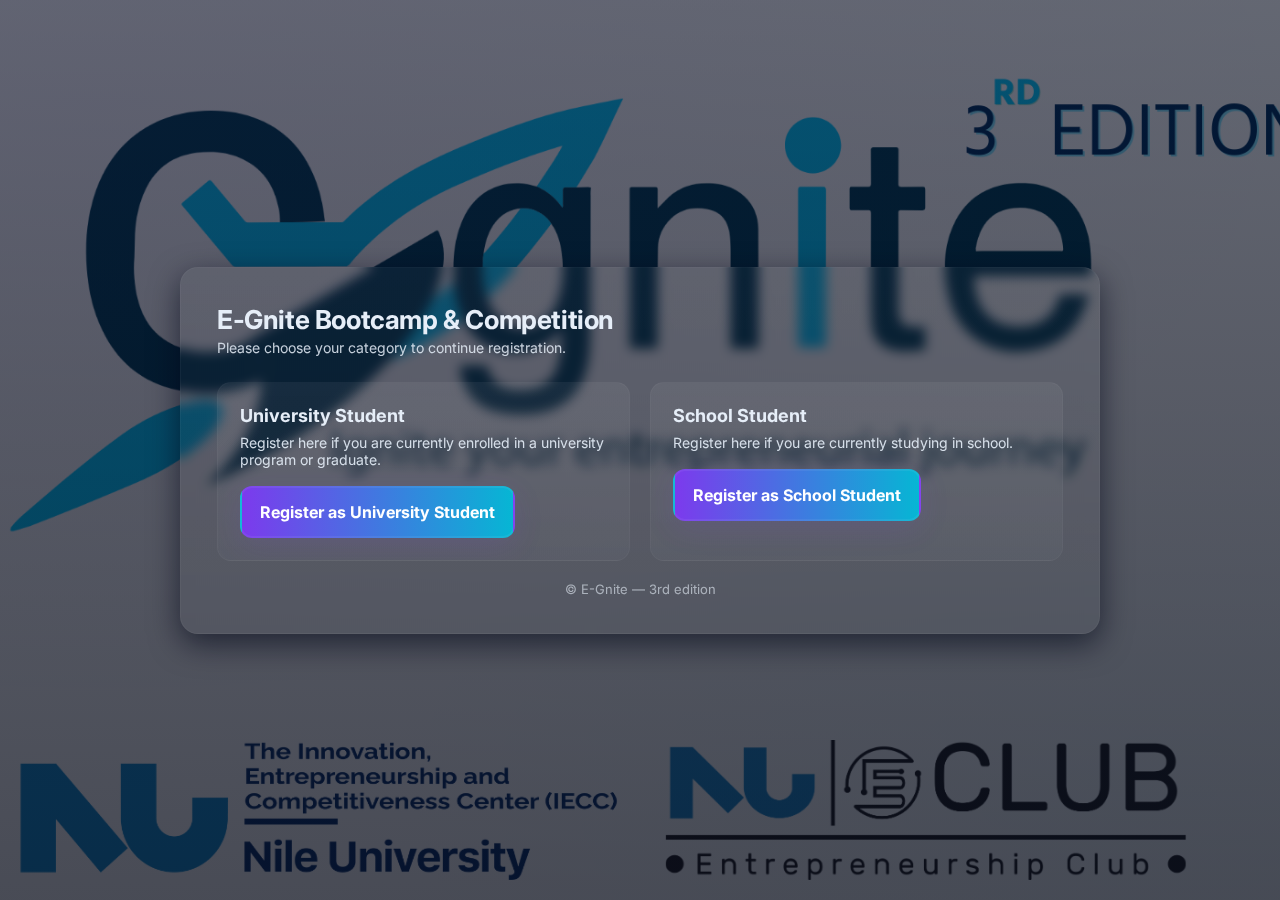
<file: category_choice.html>
<!doctype html>
<html lang="en">
<head>
  <meta charset="utf-8" />
  <meta name="viewport" content="width=device-width, initial-scale=1" />
  <title>E-Gnite — Registration</title>
  <link rel="preconnect" href="https://fonts.googleapis.com">
  <link rel="preconnect" href="https://fonts.gstatic.com" crossorigin>
  <link href="https://fonts.googleapis.com/css2?family=Inter:wght@300;400;600;800&display=swap" rel="stylesheet">
  <style>
    :root{
      --bg1: #0f172a; /* deep navy */
      --bg2: #061126; /* darker */
      --accent1: #7c3aed; /* violet */
      --accent2: #06b6d4; /* teal */
      --glass: rgba(255,255,255,0.06);
      --glass-2: rgba(255,255,255,0.03);
      --text: #e6eef8;
    }
    *{box-sizing:border-box}
    html,body{
      height:100%;
      margin:0;
      font-family:Inter,system-ui,Arial;
      color:var(--text);
      -webkit-font-smoothing:antialiased;
      background:
        linear-gradient(180deg, rgba(4,10,28,0.62), rgba(2,6,20,0.72)),
        radial-gradient(1200px 600px at 8% 12%, rgba(124,58,237,0.06), transparent),
        radial-gradient(800px 400px at 92% 88%, rgba(6,182,212,0.04), transparent),
        url('background.png');
      background-size:cover, cover, cover, cover;
      background-position:center center;
      background-repeat:no-repeat;
      background-attachment:fixed;
    }

    /* .blob{position:absolute;filter:blur(50px);opacity:0.9;mix-blend-mode:screen;animation:float 8s ease-in-out infinite}
    .blob.b1{width:520px;height:520px;border-radius:50%;left:-120px;top:-80px;background:linear-gradient(135deg,var(--accent1), #6a94ef)}
    .blob.b2{width:360px;height:360px;border-radius:50%;right:-80px;bottom:-100px;background:linear-gradient(135deg,var(--accent2), #4dd0e1);animation-duration:10s}
    .blob.b3{width:220px;height:220px;border-radius:50%;left:50%;top:60%;transform:translateX(-30%);background:linear-gradient(135deg,#ffd166,#8fdfff);animation-duration:12s}
    @keyframes float{0%{transform:translateY(0) translateX(0)}50%{transform:translateY(-18px) translateX(8px)}100%{transform:translateY(0) translateX(0)}} */

    .wrap{min-height:100vh;display:flex;align-items:center;justify-content:center;padding:40px}
    .card{width:100%;max-width:920px;background:linear-gradient(180deg, rgba(255,255,255,0.03), rgba(255,255,255,0.02));border-radius:18px;padding:36px;position:relative;backdrop-filter:blur(6px);box-shadow:0 10px 30px rgba(2,6,23,0.6);border:1px solid rgba(255,255,255,0.04)}

    .header{display:flex;gap:20px;align-items:center}
    .title h1{margin:0;font-size:26px;letter-spacing:-0.4px}
    .title p{margin:4px 0 0 0;opacity:0.85;font-size:14px}

    .lead{margin-top:22px;font-size:16px;line-height:1.45;color:rgba(230,238,248,0.95)}

    .choices{display:flex;gap:20px;margin-top:26px;flex-wrap:wrap}
    .choice{flex:1 1 320px;background:linear-gradient(180deg,var(--glass),var(--glass-2));padding:22px;border-radius:14px;border:1px solid rgba(255,255,255,0.03);position:relative;overflow:hidden}
    .choice h3{margin:0;font-size:18px}
    .choice p{margin:8px 0 18px 0;font-size:14px;color:rgba(230,238,248,0.9)}

    .btn-row{display:flex;gap:12px}
    .btn{display:inline-flex;align-items:center;justify-content:center;padding:14px 18px;border-radius:12px;font-weight:700;text-decoration:none;border:2px solid transparent;cursor:pointer}
    .btn.primary{background:linear-gradient(90deg,var(--accent1),var(--accent2));box-shadow:0 8px 30px rgba(124,58,237,0.12);border-color:rgba(255,255,255,0.06);color:white}
    .btn:active{transform:translateY(1px)}

    .note{margin-top:18px;font-size:13px;color:rgba(230,238,248,0.7)}

    footer{margin-top:20px;text-align:center;color:rgba(230,238,248,0.6);font-size:13px}

    @media (max-width:720px){
      .header{flex-direction:row;gap:14px}
      .title h1{font-size:20px}
      .choices{flex-direction:column}
    }
  </style>
</head>
<body>
  <div class="blob b1" aria-hidden="true"></div>
  <div class="blob b2" aria-hidden="true"></div>
  <div class="blob b3" aria-hidden="true"></div>

  <main class="wrap">
    <section class="card" role="region" aria-labelledby="choice-title">
      <div class="header">
        <div class="title">
          <h1 id="choice-title">E-Gnite Bootcamp & Competition</h1>
          <p>Please choose your category to continue registration.</p>
        </div>
      </div>

      <div class="choices">
        <article class="choice" aria-labelledby="university-student">
          <h3 id="university-student">University Student</h3>
          <p>Register here if you are currently enrolled in a university program or graduate.</p>
          <div class="btn-row">
            <!-- Replace with Google Form for university students -->
            <a id="uniLink" class="btn primary" href="#" target="_blank" rel="noopener">Register as University Student</a>
          </div>
        </article>

        <article class="choice" aria-labelledby="school-student">
          <h3 id="school-student">School Student</h3>
          <p>Register here if you are currently studying in school.</p>
          <div class="btn-row">
            <!-- Replace with Google Form for school students -->
            <a id="schoolLink" class="btn primary" href="#" target="_blank" rel="noopener">Register as School Student</a>
          </div>
        </article>
      </div>

      <footer>
        © E-Gnite — 3rd edition
      </footer>
    </section>
  </main>

  <script>
    document.getElementById('uniLink').addEventListener('click', function(){
      console.log('University student link clicked');
    });
    document.getElementById('schoolLink').addEventListener('click', function(){
      console.log('School student link clicked');
    });
  </script>
</body>
</html>
</file>
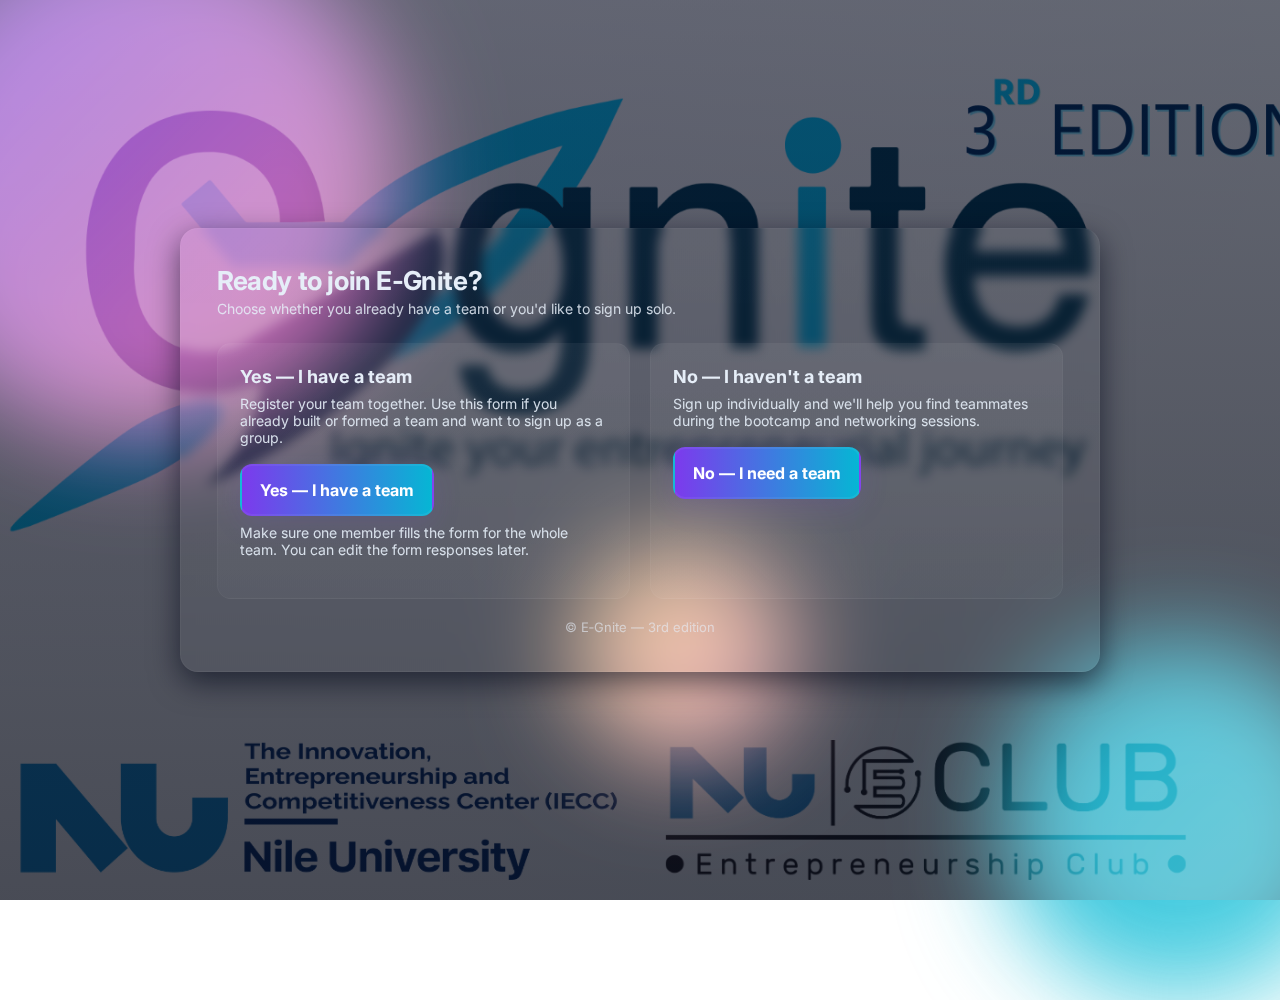
<file: team_choice.html>
<!doctype html>
<html lang="en">
<head>
  <meta charset="utf-8" />
  <meta name="viewport" content="width=device-width, initial-scale=1" />
  <title>E‑Gnite — Team Selection</title>
  <link rel="preconnect" href="https://fonts.googleapis.com">
  <link rel="preconnect" href="https://fonts.gstatic.com" crossorigin>
  <link href="https://fonts.googleapis.com/css2?family=Inter:wght@300;400;600;800&display=swap" rel="stylesheet">
  <style>
    :root{
      --bg1: #0f172a; /* deep navy */
      --bg2: #061126; /* darker */
      --accent1: #7c3aed; /* violet */
      --accent2: #06b6d4; /* teal */
      --glass: rgba(255,255,255,0.06);
      --glass-2: rgba(255,255,255,0.03);
      --text: #e6eef8;
    }
    *{box-sizing:border-box}
    html,body{
      height:100%;
      margin:0;
      font-family:Inter,system-ui,Arial;
      color:var(--text);
      -webkit-font-smoothing:antialiased;
      /* fantasy photo background with a bluer, dreamy overlay - replace the URL below if you want a different picture */
      background:
        linear-gradient(180deg, rgba(4,10,28,0.62), rgba(2,6,20,0.72)),
        radial-gradient(1200px 600px at 8% 12%, rgba(124,58,237,0.06), transparent),
        radial-gradient(800px 400px at 92% 88%, rgba(6,182,212,0.04), transparent),
        url('background.png');
      background-size:cover, cover, cover, cover;
      background-position:center center;
      background-repeat:no-repeat;
      background-attachment:fixed;
    }

    /* floating blobs */
    .blob{position:absolute;filter:blur(50px);opacity:0.9;mix-blend-mode:screen;animation:float 8s ease-in-out infinite}
    .blob.b1{width:520px;height:520px;border-radius:50%;left:-120px;top:-80px;background:linear-gradient(135deg,var(--accent1), #ef6aa0)}
    .blob.b2{width:360px;height:360px;border-radius:50%;right:-80px;bottom:-100px;background:linear-gradient(135deg,var(--accent2), #4dd0e1);animation-duration:10s}
    .blob.b3{width:220px;height:220px;border-radius:50%;left:50%;top:60%;transform:translateX(-30%);background:linear-gradient(135deg,#ffd166,#ff8fab);animation-duration:12s}
    @keyframes float{0%{transform:translateY(0) translateX(0)}50%{transform:translateY(-18px) translateX(8px)}100%{transform:translateY(0) translateX(0)}}

    .wrap{min-height:100vh;display:flex;align-items:center;justify-content:center;padding:40px}
    .card{width:100%;max-width:920px;background:linear-gradient(180deg, rgba(255,255,255,0.03), rgba(255,255,255,0.02));border-radius:18px;padding:36px;position:relative;backdrop-filter:blur(6px);box-shadow:0 10px 30px rgba(2,6,23,0.6);border:1px solid rgba(255,255,255,0.04)}

    .header{display:flex;gap:20px;align-items:center}
    .logo{width:72px;height:72px;border-radius:12px;display:flex;align-items:center;justify-content:center;background:linear-gradient(135deg,var(--accent1),var(--accent2));box-shadow:0 6px 18px rgba(12,12,30,0.6);font-weight:800}
    .title h1{margin:0;font-size:26px;letter-spacing:-0.4px}
    .title p{margin:4px 0 0 0;opacity:0.85;font-size:14px}

    .lead{margin-top:22px;font-size:16px;line-height:1.45;color:rgba(230,238,248,0.95)}

    .choices{display:flex;gap:20px;margin-top:26px;flex-wrap:wrap}
    .choice{flex:1 1 320px;background:linear-gradient(180deg,var(--glass),var(--glass-2));padding:22px;border-radius:14px;border:1px solid rgba(255,255,255,0.03);position:relative;overflow:hidden}
    .choice h3{margin:0;font-size:18px}
    .choice p{margin:8px 0 18px 0;font-size:14px;color:rgba(230,238,248,0.9)}

    .btn-row{display:flex;gap:12px}
    .btn{display:inline-flex;align-items:center;justify-content:center;padding:14px 18px;border-radius:12px;font-weight:700;text-decoration:none;border:2px solid transparent;cursor:pointer}
    .btn.primary{background:linear-gradient(90deg,var(--accent1),var(--accent2));box-shadow:0 8px 30px rgba(124,58,237,0.12);border-color:rgba(255,255,255,0.06);color:white}
    .btn.ghost{background:transparent;border:1px solid rgba(255,255,255,0.07);color:var(--text)}
    .btn:active{transform:translateY(1px)}

    .note{margin-top:18px;font-size:13px;color:rgba(230,238,248,0.7)}

    /* little decorative shapes */
    .shape{position:absolute;right:12px;top:8px;width:84px;height:84px;border-radius:14px;background:linear-gradient(135deg,rgba(255,255,255,0.03),transparent);transform:rotate(12deg);box-shadow:inset 0 -6px 16px rgba(0,0,0,0.25)}

    footer{margin-top:20px;text-align:center;color:rgba(230,238,248,0.6);font-size:13px}

    @media (max-width:720px){
      .header{flex-direction:row;gap:14px}
      .title h1{font-size:20px}
      .choices{flex-direction:column}
    }
  </style>
</head>
<body>
  <div class="blob b1" aria-hidden="true"></div>
  <div class="blob b2" aria-hidden="true"></div>
  <div class="blob b3" aria-hidden="true"></div>

  <main class="wrap">
    <section class="card" role="region" aria-labelledby="choice-title">
      <div class="header">
        <div class="title">
          <h1 id="choice-title">Ready to join E‑Gnite?</h1>
          <p>Choose whether you already have a team or you'd like to sign up solo.</p>
        </div>
      </div>

      <div class="choices">
        <article class="choice" aria-labelledby="team-has">
          <h3 id="team-has">Yes — I have a team</h3>
          <p>Register your team together. Use this form if you already built or formed a team and want to sign up as a group.</p>
          <div class="btn-row">
            <!-- REPLACE the href value below with your Google Form URL for teams -->
            <a id="teamLink" class="btn primary" href="#" target="_blank" rel="noopener">Yes — I have a team</a>
          </div>
          <p class="note">Make sure one member fills the form for the whole team. You can edit the form responses later.</p>
        </article>

        <article class="choice" aria-labelledby="team-no">
          <h3 id="team-no">No — I haven't a team</h3>
          <p>Sign up individually and we'll help you find teammates during the bootcamp and networking sessions.</p>
          <div class="btn-row">
            <!-- REPLACE the href value below with your Google Form URL for individuals -->
            <a id="soloLink" class="btn primary" href="#" target="_blank" rel="noopener">No — I need a team</a>
          </div>
        </article>
      </div>

      <div id="how-it-works" style="margin-top:22px;display:none">
        <h4 style="margin:0 0 6px 0">How team matching works</h4>
        <p style="margin:0;font-size:14px;color:rgba(230,238,248,0.85)">After registration we analyze skills, interests and availability then invite you to a short mix & match session during the bootcamp. Teams are finalised before filtration day.</p>
      </div>

      <footer>
        © E‑Gnite — 3rd edition
      </footer>
    </section>
  </main>

  <script>
    function scrollToSection(id){
      const el = document.getElementById(id);
      if(!el)return;
      el.style.display = 'block';
      el.scrollIntoView({behavior:'smooth',block:'center'});
    }

    // Small analytics: optional console log when buttons clicked (safe, no external calls)
    document.getElementById('teamLink').addEventListener('click', function(){
      console.log('Team link clicked: opening team google form');
    });
    document.getElementById('soloLink').addEventListener('click', function(){
      console.log('Solo link clicked: opening individual google form');
    });
  </script>
</body>
</html>
</file>
